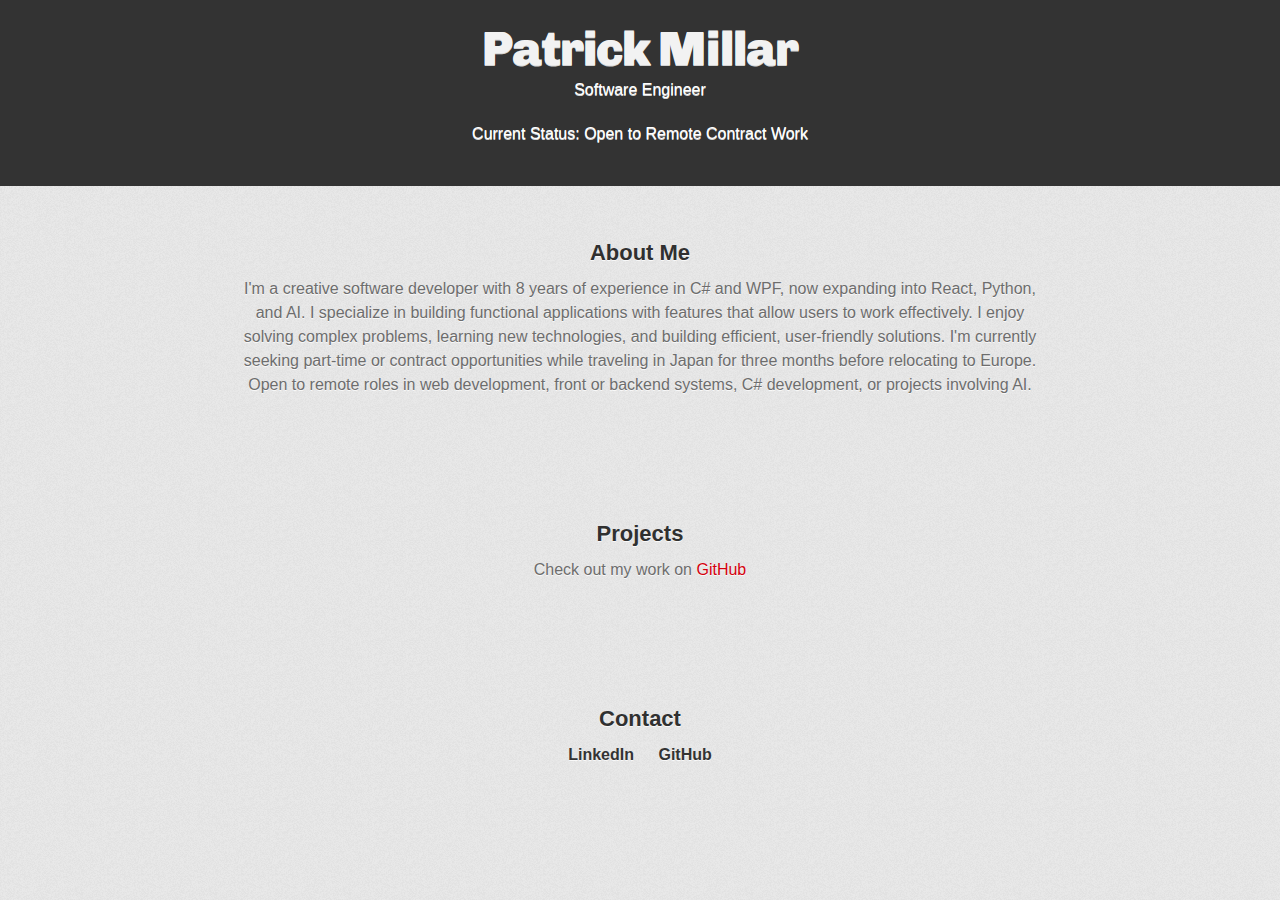
<file: index.html>
<!DOCTYPE html>
<html lang="en">
  <head>
    <meta charset="UTF-8" />
    <meta name="viewport" content="width=device-width, initial-scale=1.0" />

    <link href='https://fonts.googleapis.com/css?family=Chivo:900' rel='stylesheet' type='text/css'>
    <link rel="stylesheet" type="text/css" href="stylesheets/stylesheet.css" media="screen">
    <link rel="stylesheet" type="text/css" href="stylesheets/github-dark.css" media="screen">
    <link rel="stylesheet" type="text/css" href="stylesheets/print.css" media="print">

    <title>Patrick Millar - Software Engineer</title>
    <style>
      body {
        font-family: Arial, sans-serif;
        margin: 0;
        padding: 0;
        text-align: center;
      }
      header {
        background: #333;
        color: white;
        padding: 20px;
      }
      section {
        padding: 50px 20px;
        max-width: 800px;
        margin: auto;
      }
      .links a {
        margin: 0 10px;
        text-decoration: none;
        color: #333;
        font-weight: bold;
      }
    </style>
  </head>
  <body>
    <header>
      <h1>Patrick Millar</h1>
      <p>Software Engineer</p>
      <p>Current Status: Open to Remote Contract Work</p>
    </header>

    <section id="about">
      <h2>About Me</h2>
      <p>
        I'm a creative software developer with 8 years of experience in C# and WPF, now expanding into React, Python, and AI.
        I specialize in building functional applications with features that allow users to work effectively.
        I enjoy solving complex problems, learning new technologies, and building efficient, user-friendly solutions.
        I'm currently seeking part-time or contract opportunities while traveling in Japan for three months before relocating to Europe.
        Open to remote roles in web development, front or backend systems, C# development, or projects involving AI.
      </p>
    </section>

    <section id="portfolio">
      <h2>Projects</h2>
      <p>
        Check out my work on
        <a href="https://github.com/pmillar360" target="_blank">GitHub</a>
      </p>
    </section>

    <section id="contact">
      <h2>Contact</h2>
      <!-- <p>
        Email:
        <a href="mailto:your.email@example.com">your.email@example.com</a>
      </p> -->
      <p class="links">
        <a href="https://linkedin.com/in/patrick.millar" target="_blank">LinkedIn</a>
        <a href="https://github.com/pmillar360" target="_blank">GitHub</a>
      </p>
    </section>
  </body>
</html>
</file>
<file: stylesheets/github-dark.css>
/*
   Copyright 2014 GitHub Inc.

   Licensed under the Apache License, Version 2.0 (the "License");
   you may not use this file except in compliance with the License.
   You may obtain a copy of the License at

       http://www.apache.org/licenses/LICENSE-2.0

   Unless required by applicable law or agreed to in writing, software
   distributed under the License is distributed on an "AS IS" BASIS,
   WITHOUT WARRANTIES OR CONDITIONS OF ANY KIND, either express or implied.
   See the License for the specific language governing permissions and
   limitations under the License.

*/

.pl-c /* comment */ {
  color: #969896;
}

.pl-c1      /* constant, markup.raw, meta.diff.header, meta.module-reference, meta.property-name, support, support.constant, support.variable, variable.other.constant */,
.pl-s .pl-v /* string variable */ {
  color: #0099cd;
}

.pl-e  /* entity */,
.pl-en /* entity.name */ {
  color: #9774cb;
}

.pl-s .pl-s1 /* string source */,
.pl-smi      /* storage.modifier.import, storage.modifier.package, storage.type.java, variable.other, variable.parameter.function */ {
  color: #ddd;
}

.pl-ent /* entity.name.tag */ {
  color: #7bcc72;
}

.pl-k /* keyword, storage, storage.type */ {
  color: #cc2372;
}

.pl-pds              /* punctuation.definition.string, string.regexp.character-class */,
.pl-s                /* string */,
.pl-s .pl-pse .pl-s1 /* string punctuation.section.embedded source */,
.pl-sr               /* string.regexp */,
.pl-sr .pl-cce       /* string.regexp constant.character.escape */,
.pl-sr .pl-sra       /* string.regexp string.regexp.arbitrary-repitition */,
.pl-sr .pl-sre       /* string.regexp source.ruby.embedded */ {
  color: #3c66e2;
}

.pl-v /* variable */ {
  color: #fb8764;
}

.pl-id /* invalid.deprecated */ {
  color: #e63525;
}

.pl-ii /* invalid.illegal */ {
  background-color: #e63525;
  color: #f8f8f8;
}

.pl-sr .pl-cce /* string.regexp constant.character.escape */ {
  color: #7bcc72;
  font-weight: bold;
}

.pl-ml /* markup.list */ {
  color: #c26b2b;
}

.pl-mh        /* markup.heading */,
.pl-mh .pl-en /* markup.heading entity.name */,
.pl-ms        /* meta.separator */ {
  color: #264ec5;
  font-weight: bold;
}

.pl-mq /* markup.quote */ {
  color: #00acac;
}

.pl-mi /* markup.italic */ {
  color: #ddd;
  font-style: italic;
}

.pl-mb /* markup.bold */ {
  color: #ddd;
  font-weight: bold;
}

.pl-md /* markup.deleted, meta.diff.header.from-file */ {
  background-color: #ffecec;
  color: #bd2c00;
}

.pl-mi1 /* markup.inserted, meta.diff.header.to-file */ {
  background-color: #eaffea;
  color: #55a532;
}

.pl-mdr /* meta.diff.range */ {
  color: #9774cb;
  font-weight: bold;
}

.pl-mo /* meta.output */ {
  color: #264ec5;
}
</file>
<file: stylesheets/print.css>
html, body, div, span, applet, object, iframe,
h1, h2, h3, h4, h5, h6, p, blockquote, pre,
a, abbr, acronym, address, big, cite, code,
del, dfn, em, img, ins, kbd, q, s, samp,
small, strike, strong, sub, sup, tt, var,
b, u, i, center,
dl, dt, dd, ol, ul, li,
fieldset, form, label, legend,
table, caption, tbody, tfoot, thead, tr, th, td,
article, aside, canvas, details, embed,
figure, figcaption, footer, header, hgroup,
menu, nav, output, ruby, section, summary,
time, mark, audio, video {
  padding: 0;
  margin: 0;
  font: inherit;
  font-size: 100%;
  vertical-align: baseline;
  border: 0;
}
/* HTML5 display-role reset for older browsers */
article, aside, details, figcaption, figure,
footer, header, hgroup, menu, nav, section {
  display: block;
}
body {
  line-height: 1;
}
ol, ul {
  list-style: none;
}
blockquote, q {
  quotes: none;
}
blockquote:before, blockquote:after,
q:before, q:after {
  content: '';
  content: none;
}
table {
  border-spacing: 0;
  border-collapse: collapse;
}
body {
  font-family: 'Helvetica Neue', Helvetica, Arial, serif;
  font-size: 13px;
  line-height: 1.5;
  color: #000;
}

a {
  font-weight: bold;
  color: #d5000d;
}

header {
  padding-top: 35px;
  padding-bottom: 10px;
}

header h1 {
  font-size: 48px;
  font-weight: bold;
  line-height: 1.2;
  color: #303030;
  letter-spacing: -1px;
}

header h2 {
  font-size: 24px;
  font-weight: normal;
  line-height: 1.3;
  color: #aaa;
  letter-spacing: -1px;
}
#downloads {
  display: none;
}
#main_content {
  padding-top: 20px;
}

code, pre {
  margin-bottom: 30px;
  font-family: Monaco, "Bitstream Vera Sans Mono", "Lucida Console", Terminal;
  font-size: 12px;
  color: #222;
}

code {
  padding: 0 3px;
}

pre {
  padding: 20px;
  overflow: auto;
  border: solid 1px #ddd;
}
pre code {
  padding: 0;
}

ul, ol, dl {
  margin-bottom: 20px;
}


/* COMMON STYLES */

table {
  width: 100%;
  border: 1px solid #ebebeb;
}

th {
  font-weight: 500;
}

td {
  font-weight: 300;
  text-align: center;
  border: 1px solid #ebebeb;
}

form {
  padding: 20px;
  background: #f2f2f2;

}


/* GENERAL ELEMENT TYPE STYLES */

h1 {
  font-size: 2.8em;
}

h2 {
  margin-bottom: 8px;
  font-size: 22px;
  font-weight: bold;
  color: #303030;
}

h3 {
  margin-bottom: 8px;
  font-size: 18px;
  font-weight: bold;
  color: #d5000d;
}

h4 {
  font-size: 16px;
  font-weight: bold;
  color: #303030;
}

h5 {
  font-size: 1em;
  color: #303030;
}

h6 {
  font-size: .8em;
  color: #303030;
}

p {
  margin-bottom: 20px;
  font-weight: 300;
}

a {
  text-decoration: none;
}

p a {
  font-weight: 400;
}

blockquote {
  padding: 0 0 0 30px;
  margin-bottom: 20px;
  font-size: 1.6em;
  border-left: 10px solid #e9e9e9;
}

ul li {
  list-style-position: inside;
  list-style: disc;
  padding-left: 20px;
}

ol li {
  list-style-position: inside;
  list-style: decimal;
  padding-left: 3px;
}

dl dd {
  font-style: italic;
  font-weight: 100;
}

footer {
  padding-top: 20px;
  padding-bottom: 30px;
  margin-top: 40px;
  font-size: 13px;
  color: #aaa;
}

footer a {
  color: #666;
}

/* MISC */
.clearfix:after {
  display: block;
  height: 0;
  clear: both;
  visibility: hidden;
  content: '.';
}

.clearfix {display: inline-block;}
* html .clearfix {height: 1%;}
.clearfix {display: block;}
</file>
<file: stylesheets/stylesheet.css>
/* http://meyerweb.com/eric/tools/css/reset/
   v2.0 | 20110126
   License: none (public domain)
*/
html, body, div, span, applet, object, iframe,
h1, h2, h3, h4, h5, h6, p, blockquote, pre,
a, abbr, acronym, address, big, cite, code,
del, dfn, em, img, ins, kbd, q, s, samp,
small, strike, strong, sub, sup, tt, var,
b, u, i, center,
dl, dt, dd, ol, ul, li,
fieldset, form, label, legend,
table, caption, tbody, tfoot, thead, tr, th, td,
article, aside, canvas, details, embed,
figure, figcaption, footer, header, hgroup,
menu, nav, output, ruby, section, summary,
time, mark, audio, video {
	padding: 0;
	margin: 0;
	font: inherit;
	font-size: 100%;
	vertical-align: baseline;
	border: 0;
}
/* HTML5 display-role reset for older browsers */
article, aside, details, figcaption, figure,
footer, header, hgroup, menu, nav, section {
	display: block;
}
body {
	line-height: 1;
}
ol, ul {
	list-style: none;
}
blockquote, q {
	quotes: none;
}
blockquote:before, blockquote:after,
q:before, q:after {
	content: '';
	content: none;
}
table {
	border-spacing: 0;
	border-collapse: collapse;
}

/* LAYOUT STYLES */
body {
  font-family: 'Helvetica Neue', Helvetica, Arial, serif;
  font-size: 1em;
  line-height: 1.5;
  color: #6d6d6d;
  text-shadow: 0 1px 0 rgba(255, 255, 255, 0.8);
  background: #e7e7e7 url(../images/body-bg.png) 0 0 repeat;
}

a {
  color: #d5000d;
}
a:hover {
  color: #c5000c;
}

header {
  padding-top: 35px;
  padding-bottom: 25px;
}

header h1 {
  font-family: 'Chivo', 'Helvetica Neue', Helvetica, Arial, serif;
  font-size: 48px; font-weight: 900;
  line-height: 1.2;
  color: #f2f2f2;
  letter-spacing: -1px;
}

header h2 {
  font-size: 24px;
  font-weight: normal;
  line-height: 1.3;
  color: #aaa;
  letter-spacing: -1px;
  margin: 0 auto;
}

#container {
  min-height: 595px;
  background: transparent url(../images/highlight-bg.jpg) 50% 0 no-repeat;
}

.inner {
  width: 620px;
  margin: 0 auto;
}

#container .inner img {
  max-width: 100%;
}

#downloads {
  margin-bottom: 40px;
}

a.button {
  display: block;
  float: left;
  width: 179px;
  padding: 12px 8px 12px 8px;
  margin-right: 14px;
  font-size: 15px;
  font-weight: bold;
  line-height: 25px;
  color: #303030;
  background: #fdfdfd; /* Old browsers */
  background: -moz-linear-gradient(top,  #fdfdfd 0%, #f2f2f2 100%); /* FF3.6+ */
  background: -webkit-gradient(linear, left top, left bottom, color-stop(0%,#fdfdfd), color-stop(100%,#f2f2f2)); /* Chrome,Safari4+ */
  background: -webkit-linear-gradient(top,  #fdfdfd 0%,#f2f2f2 100%); /* Chrome10+,Safari5.1+ */
  background: -o-linear-gradient(top,  #fdfdfd 0%,#f2f2f2 100%); /* Opera 11.10+ */
  background: -ms-linear-gradient(top,  #fdfdfd 0%,#f2f2f2 100%); /* IE10+ */
  background: linear-gradient(top,  #fdfdfd 0%,#f2f2f2 100%); /* W3C */
  filter: progid:DXImageTransform.Microsoft.gradient( startColorstr='#fdfdfd', endColorstr='#f2f2f2',GradientType=0 ); /* IE6-9 */
  border-top: solid 1px #cbcbcb;
  border-right: solid 1px #b7b7b7;
  border-bottom: solid 1px #b3b3b3;
  border-left: solid 1px #b7b7b7;
  border-radius: 30px;
  -webkit-box-shadow: 10px 10px 5px #888;
  -moz-box-shadow: 10px 10px 5px #888;
  box-shadow: 0px 1px 5px #e8e8e8;
  -moz-border-radius: 30px;
  -webkit-border-radius: 30px;
}
a.button:hover {
  background: #fafafa; /* Old browsers */
  background: -moz-linear-gradient(top,  #fdfdfd 0%, #f6f6f6 100%); /* FF3.6+ */
  background: -webkit-gradient(linear, left top, left bottom, color-stop(0%,#fdfdfd), color-stop(100%,#f6f6f6)); /* Chrome,Safari4+ */
  background: -webkit-linear-gradient(top,  #fdfdfd 0%,#f6f6f6 100%); /* Chrome10+,Safari5.1+ */
  background: -o-linear-gradient(top,  #fdfdfd 0%,#f6f6f6 100%); /* Opera 11.10+ */
  background: -ms-linear-gradient(top,  #fdfdfd 0%,#f6f6f6 100%); /* IE10+ */
  background: linear-gradient(top,  #fdfdfd 0%,#f6f6f6, 100%); /* W3C */
  filter: progid:DXImageTransform.Microsoft.gradient( startColorstr='#fdfdfd', endColorstr='#f6f6f6',GradientType=0 ); /* IE6-9 */
  border-top: solid 1px #b7b7b7;
  border-right: solid 1px #b3b3b3;
  border-bottom: solid 1px #b3b3b3;
  border-left: solid 1px #b3b3b3;
}

a.button span {
  display: block;
  height: 23px;
  padding-left: 50px;
}

#download-zip span {
  background: transparent url(../images/zip-icon.png) 12px 50% no-repeat;
}
#download-tar-gz span {
  background: transparent url(../images/tar-gz-icon.png) 12px 50% no-repeat;
}
#view-on-github span {
  background: transparent url(../images/octocat-icon.png) 12px 50% no-repeat;
}
#view-on-github {
  margin-right: 0;
}

code, pre {
  margin-bottom: 30px;
  font-family: Monaco, "Bitstream Vera Sans Mono", "Lucida Console", Terminal;
  font-size: 14px;
  color: #222;
}

code {
  padding: 0 3px;
  background-color: #f2f2f2;
  border: solid 1px #ddd;
}

pre {
  padding: 20px;
  overflow: auto;
  color: #f2f2f2;
  text-shadow: none;
  background: #303030;
}
pre code {
  padding: 0;
  color: #f2f2f2;
  background-color: #303030;
  border: none;
}

ul, ol, dl {
  margin-bottom: 20px;
}


/* COMMON STYLES */

hr {
  height: 1px;
  padding-bottom: 1em;
  margin-top: 1em;
  line-height: 1px;
  background: transparent url('../images/hr.png') 50% 0 no-repeat;
  border: none;
}

strong {
  font-weight: bold;
}

em {
  font-style: italic;
}

table {
  width: 100%;
  border: 1px solid #ebebeb;
}

th {
  font-weight: 500;
}

td {
  font-weight: 300;
  text-align: center;
  border: 1px solid #ebebeb;
}

form {
  padding: 20px;
  background: #f2f2f2;

}


/* GENERAL ELEMENT TYPE STYLES */

h1 {
  font-size: 32px;
}

h2 {
  margin-bottom: 8px;
  font-size: 22px;
  font-weight: bold;
  color: #303030;
}

h3 {
  margin-bottom: 8px;
  font-size: 18px;
  font-weight: bold;
  color: #d5000d;
}

h4 {
  font-size: 16px;
  font-weight: bold;
  color: #303030;
}

h5 {
  font-size: 1em;
  color: #303030;
}

h6 {
  font-size: .8em;
  color: #303030;
}

p {
  margin-bottom: 20px;
  font-weight: 300;
}

a {
  text-decoration: none;
}

p a {
  font-weight: 400;
}

blockquote {
  padding: 0 0 0 30px;
  margin-bottom: 20px;
  font-size: 1.6em;
  border-left: 10px solid #e9e9e9;
}

ul li {
  list-style-position: inside;
  list-style: disc;
  padding-left: 20px;
}

ol li {
  list-style-position: inside;
  list-style: decimal;
  padding-left: 3px;
}

dl dt {
  color: #303030;
}

footer {
  padding-top: 20px;
  padding-bottom: 30px;
  margin-top: 40px;
  font-size: 13px;
  color: #aaa;
  background: transparent url('../images/hr.png') 0 0 no-repeat;
}

footer a {
  color: #666;
}
footer a:hover {
  color: #444;
}

/* MISC */
.clearfix:after {
  display: block;
  height: 0;
  clear: both;
  visibility: hidden;
  content: '.';
}

.clearfix {display: inline-block;}
* html .clearfix {height: 1%;}
.clearfix {display: block;}

/* #Media Queries
================================================== */

/* Smaller than standard 960 (devices and browsers) */
@media only screen and (max-width: 959px) { }

/* Tablet Portrait size to standard 960 (devices and browsers) */
@media only screen and (min-width: 768px) and (max-width: 959px) { }

/* All Mobile Sizes (devices and browser) */
@media only screen and (max-width: 767px) {
  header {
    padding-top: 10px;
    padding-bottom: 10px;
  }
  #downloads {
    margin-bottom: 25px;
  }
  #download-zip, #download-tar-gz {
    display: none;
  }
  .inner {
    width: 94%;
    margin: 0 auto;
  }
}

/* Mobile Landscape Size to Tablet Portrait (devices and browsers) */
@media only screen and (min-width: 480px) and (max-width: 767px) { }

/* Mobile Portrait Size to Mobile Landscape Size (devices and browsers) */
@media only screen and (max-width: 479px) { }
</file>
